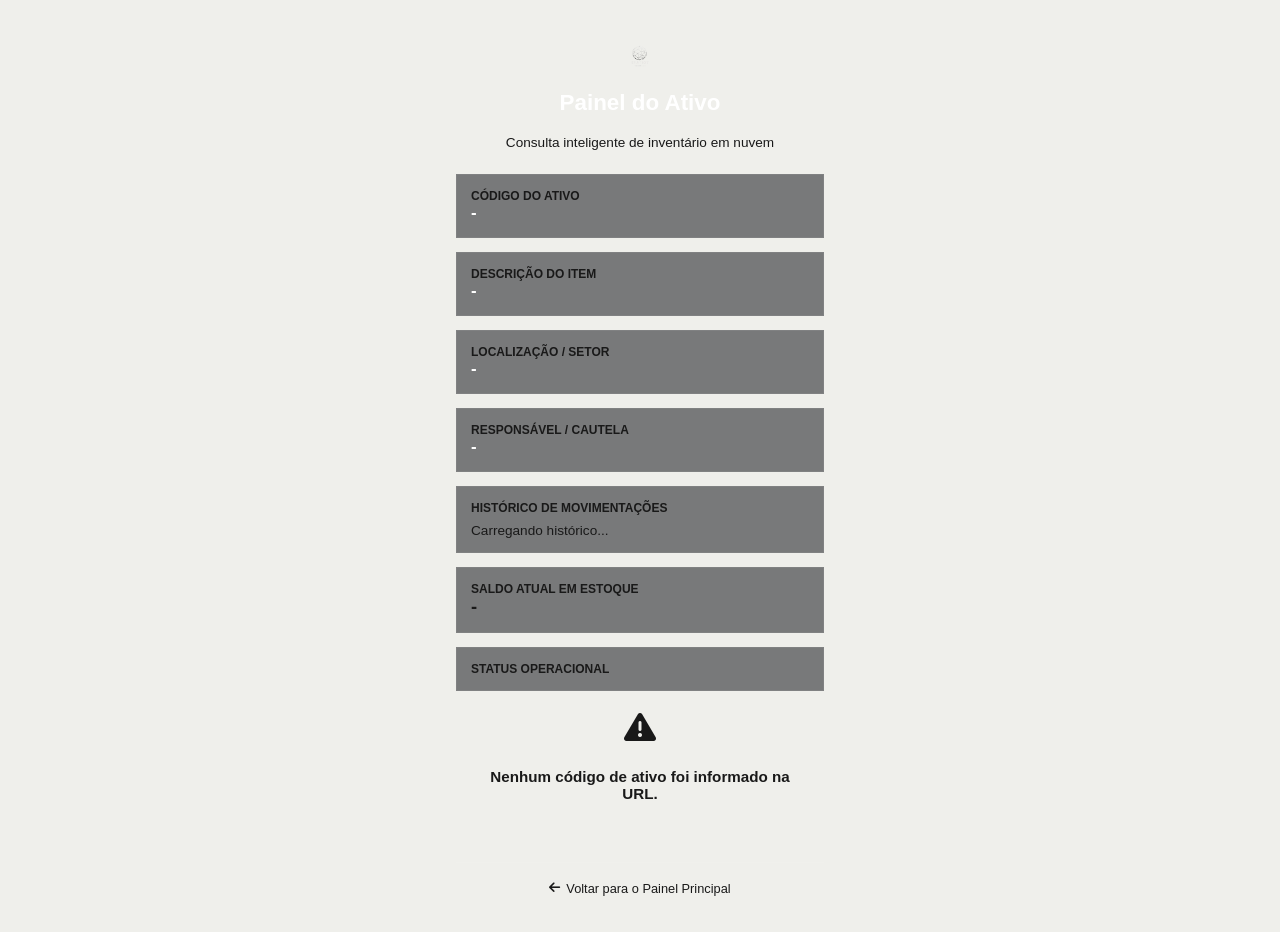
<file: ativo.html>
<!DOCTYPE html>
<html lang="pt-BR">
<head>
    <meta charset="UTF-8">
    <meta name="viewport" content="width=device-width, initial-scale=1.0">
    <title>Consulta de Ativo - Statiot</title>
    <link href="https://fonts.googleapis.com/css2?family=Plus+Jakarta+Sans:wght@400;500;600;700;800&display=swap" rel="stylesheet">
    <link rel="stylesheet" href="https://cdnjs.cloudflare.com/ajax/libs/font-awesome/6.4.0/css/all.min.css">
    <link rel="stylesheet" href="style.css">
</head>
<body>

    <div class="glow-bg glow-1"></div>
    <div class="glow-bg glow-2"></div>

    <div class="container" style="display: flex; justify-content: center; align-items: center; min-height: 85vh;">
        <div class="glass-panel" style="width: 100%; max-width: 440px; text-align: center; padding: 36px;">
            
            <div style="margin-bottom: 24px;">
                <img src="img/log-png.png" alt="Statiot Logo" style="max-height: 40px; object-fit: contain;" onerror="this.style.display='none'">
                <h2 style="font-size: 1.4rem; font-weight: 800; margin-top: 10px; color: #fff;">Painel do Ativo</h2>
                <p style="color: var(--text-muted); font-size: 0.85rem;">Consulta inteligente de inventário em nuvem</p>
            </div>

            <div id="loading" style="padding: 30px; color: var(--text-muted);">
                <i class="fa-solid fa-spinner fa-spin" style="font-size: 1.5rem; color: var(--primary);"></i>
                <p style="margin-top: 10px; font-size: 0.9rem;">Buscando dados do ativo...</p>
            </div>

            <div id="dados-ativo" style="display: none; text-align: left; display: flex; flex-direction: column; gap: 14px;">
                <div style="background: rgba(3, 5, 10, 0.5); border: 1px solid rgba(255, 255, 255, 0.06); padding: 14px; border-radius: var(--radius-sm);">
                    <span style="font-size: 0.75rem; text-transform: uppercase; color: var(--text-muted); font-weight: 700; display: block;">Código do Ativo</span>
                    <span id="val-codigo" style="font-size: 1.05rem; font-weight: 700; color: #fff;">-</span>
                </div>

                <div style="background: rgba(3, 5, 10, 0.5); border: 1px solid rgba(255, 255, 255, 0.06); padding: 14px; border-radius: var(--radius-sm);">
                    <span style="font-size: 0.75rem; text-transform: uppercase; color: var(--text-muted); font-weight: 700; display: block;">Descrição do Item</span>
                    <span id="val-nome" style="font-size: 1.05rem; font-weight: 700; color: #fff;">-</span>
                </div>

                <div style="background: rgba(3, 5, 10, 0.5); border: 1px solid rgba(255, 255, 255, 0.06); padding: 14px; border-radius: var(--radius-sm);">
                    <span style="font-size: 0.75rem; text-transform: uppercase; color: var(--text-muted); font-weight: 700; display: block;">Localização / Setor</span>
                    <span id="val-local" style="font-size: 1.05rem; font-weight: 700; color: #fff;">-</span>
                </div>

                <div style="background: rgba(3, 5, 10, 0.5); border: 1px solid rgba(255, 255, 255, 0.06); padding: 14px; border-radius: var(--radius-sm);">
                    <span style="font-size: 0.75rem; text-transform: uppercase; color: var(--text-muted); font-weight: 700; display: block;">Responsável / Cautela</span>
                    <span id="val-resp" style="font-size: 1.05rem; font-weight: 700; color: #fff;">-</span>
                </div>

                <!-- Histórico do Ativo -->
                <div style="background: rgba(3, 5, 10, 0.5); border: 1px solid rgba(255, 255, 255, 0.06); padding: 14px; border-radius: var(--radius-sm);">
                    <span style="font-size: 0.75rem; text-transform: uppercase; color: var(--text-muted); font-weight: 700; display: block; margin-bottom: 8px;">Histórico de Movimentações</span>
                    <div id="val-historico" style="max-height: 120px; overflow-y: auto; font-size: 0.85rem; color: var(--text-muted);">
                        Carregando histórico...
                    </div>
                </div>

                <div style="background: rgba(3, 5, 10, 0.5); border: 1px solid rgba(255, 255, 255, 0.06); padding: 14px; border-radius: var(--radius-sm);">
                    <span style="font-size: 0.75rem; text-transform: uppercase; color: var(--text-muted); font-weight: 700; display: block;">Saldo Atual em Estoque</span>
                    <span id="val-saldo" style="font-size: 1.15rem; font-weight: 800; color: var(--primary);">-</span>
                </div>

                <div style="background: rgba(3, 5, 10, 0.5); border: 1px solid rgba(255, 255, 255, 0.06); padding: 14px; border-radius: var(--radius-sm); display: flex; justify-content: space-between; align-items: center;">
                    <div>
                        <span style="font-size: 0.75rem; text-transform: uppercase; color: var(--text-muted); font-weight: 700; display: block;">Status Operacional</span>
                    </div>
                    <div id="val-status-container">
                        <!-- Badge inserido via JS -->
                    </div>
                </div>
            </div>

            <div id="erro-ativo" style="display: none; padding: 20px; color: var(--error);">
                <i class="fa-solid fa-triangle-exclamation" style="font-size: 2rem; margin-bottom: 10px;"></i>
                <p id="msg-erro" style="font-weight: 600; font-size: 0.95rem;">Ativo não encontrado no sistema.</p>
            </div>

            <div style="margin-top: 25px; border-top: 1px solid rgba(255, 255, 255, 0.06); padding-top: 15px;">
                <a href="index.html" style="color: var(--text-muted); font-size: 0.8rem; text-decoration: none; display: inline-flex; align-items: center; gap: 6px;">
                    <i class="fa-solid fa-arrow-left"></i> Voltar para o Painel Principal
                </a>
            </div>

        </div>
    </div>

    <script>
        const API_URL = 'https://estoque-statiot.onrender.com';

        async function carregarAtivo() {
            // Pega o código da URL
            const urlParams = new URLSearchParams(window.location.search);
            let codigo = urlParams.get('codigo');

            if (!codigo) {
                const pathParts = window.location.pathname.split('/');
                const ativoIndex = pathParts.indexOf('ativo');
                if (ativoIndex !== -1 && pathParts[ativoIndex + 1]) {
                    codigo = pathParts[ativoIndex + 1];
                }
            }

            if (!codigo) {
                mostrarErro("Nenhum código de ativo foi informado na URL.");
                return;
            }

            try {
                const resposta = await fetch(`${API_URL}/api/estoque`);
                const dados = await resposta.json();
                
                const item = dados.find(i => i.Codigo.toLowerCase() === codigo.toLowerCase());

                if (!item) {
                    mostrarErro(`O ativo "${codigo}" não está cadastrado no sistema Statiot.`);
                    return;
                }

                // Preenche os dados básicos na tela
                document.getElementById('val-codigo').innerText = item.Codigo;
                document.getElementById('val-nome').innerText = item.Item;
                document.getElementById('val-saldo').innerText = `${item.Saldo} unidades (Mín: ${item.EstoqueMinimo})`;

                // Preenche as novas informações de Localização e Responsável
                document.getElementById('val-local').innerText = item.Localizacao || 'Geral';
                document.getElementById('val-resp').innerText = item.Responsavel || 'Nenhum (Disponível)';

                // Busca o histórico do item de forma segura dentro da função assíncrona
                const resHist = await fetch(`${API_URL}/api/historico/${codigo}`);
                const historico = await resHist.json();
                const histDiv = document.getElementById('val-historico');
                
                if (historico.length === 0) {
                    histDiv.innerHTML = 'Nenhuma movimentação registrada.';
                } else {
                    histDiv.innerHTML = historico.map(h => `
                        <div style="display: flex; justify-content: space-between; border-bottom: 1px solid rgba(255,255,255,0.04); padding: 4px 0;">
                            <span>${h.data} - <strong style="color: ${h.tipo === 'Entrada' ? '#10b981' : '#ef4444'}">${h.tipo}</strong></span>
                            <span><strong>${h.quantidade} un</strong></span>
                        </div>
                    `).join('');
                }

                const statusContainer = document.getElementById('val-status-container');
                if (item.Status === 'Repor') {
                    statusContainer.innerHTML = `<span class="status-badge status-repor"><i class="fa-solid fa-triangle-exclamation"></i> Repor</span>`;
                } else {
                    statusContainer.innerHTML = `<span class="status-badge status-ok"><i class="fa-solid fa-check"></i> OK</span>`;
                }

                document.getElementById('loading').style.display = 'none';
                document.getElementById('dados-ativo').style.display = 'flex';

            } catch (err) {
                console.error(err);
                mostrarErro("Erro de comunicação com o servidor em nuvem.");
            }
        }

        function mostrarErro(msg) {
            document.getElementById('loading').style.display = 'none';
            document.getElementById('msg-erro').innerText = msg;
            document.getElementById('erro-ativo').style.display = 'block';
        }

        // Executa a função ao carregar a página
        carregarAtivo();
    </script>
</body>
</html>
</file>
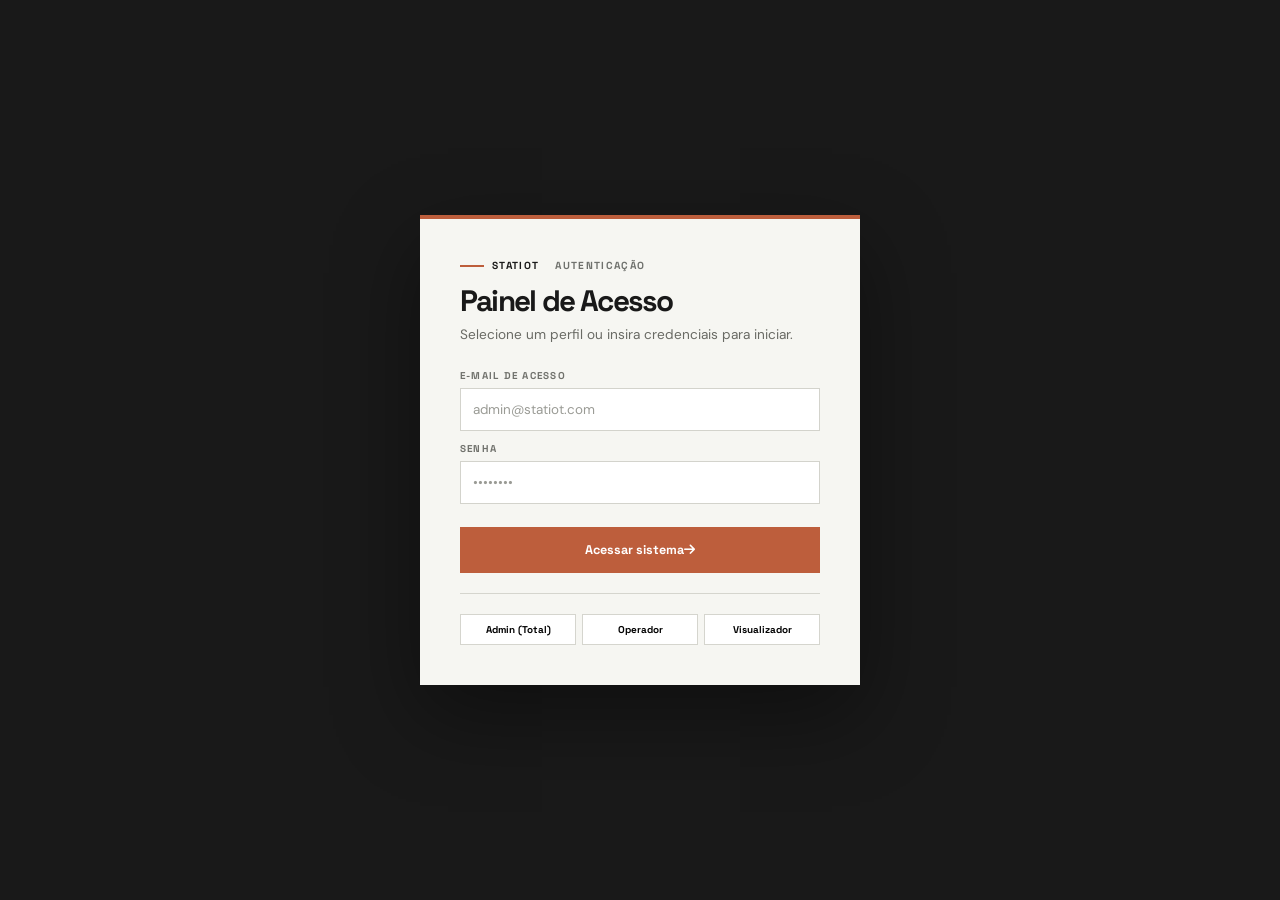
<file: login.html>
<!doctype html>
<html lang="pt-BR">
  <head>
    <meta charset="UTF-8" />
    <meta name="viewport" content="width=device-width, initial-scale=1.0" />
    <title>Statiot — Autenticação de Operação</title>
    <link rel="preconnect" href="https://fonts.googleapis.com" />
    <link rel="preconnect" href="https://fonts.gstatic.com" crossorigin />
    <link href="https://fonts.googleapis.com/css2?family=DM+Sans:opsz,wght@9..40,400;9..40,500;9..40,600;9..40,700&family=Space+Grotesk:wght@400;500;600;700&display=swap" rel="stylesheet" />
    <link rel="stylesheet" href="https://cdnjs.cloudflare.com/ajax/libs/font-awesome/6.5.2/css/all.min.css" />
    <link rel="stylesheet" href="style.css" />
    <style>
      body {
        display: grid;
        place-items: center;
        min-height: 100vh;
        background: var(--ink);
        color: #f5f5f0;
      }
      .login-shell {
        width: min(100% - 32px, 440px);
        padding: 40px;
        background: var(--paper);
        color: var(--ink);
        box-shadow: 0 30px 80px rgb(0 0 0 / 40%);
        border-top: 4px solid var(--signal);
      }
      .login-header {
        margin-bottom: 28px;
      }
      .login-header h1 {
        margin: 10px 0 6px;
        font-family: "Space Grotesk", sans-serif;
        font-size: 1.85rem;
        letter-spacing: -0.06em;
      }
      .login-header p {
        margin: 0;
        color: #696a64;
        font-size: 0.85rem;
      }
      .demo-shortcuts {
        display: grid;
        grid-template-columns: repeat(3, 1fr);
        gap: 6px;
        margin-top: 20px;
        padding-top: 20px;
        border-top: 1px solid var(--line);
      }
      .demo-btn {
        padding: 8px 4px;
        border: 1px solid var(--line);
        background: #fff;
        font-family: "Space Grotesk", sans-serif;
        font-size: 0.62rem;
        font-weight: 700;
        cursor: pointer;
        text-align: center;
        transition: background 150ms var(--ease-out);
      }
      .demo-btn:hover {
        background: var(--ink);
        color: #fff;
        border-color: var(--ink);
      }
    </style>
  </head>
  <body>
    <div class="login-shell">
      <div class="login-header">
        <div class="section-marker"><span>STATIOT</span><span>AUTENTICAÇÃO</span></div>
        <h1>Painel de Acesso</h1>
        <p>Selecione um perfil ou insira credenciais para iniciar.</p>
      </div>

      <form id="loginForm" class="operation-form" style="grid-template-columns: 1fr;">
        <div class="field field-full">
          <label for="userEmail">E-mail de acesso</label>
          <input type="email" id="userEmail" required placeholder="admin@statiot.com" />
        </div>
        <div class="field field-full">
          <label for="userPass">Senha</label>
          <input type="password" id="userPass" required placeholder="••••••••" />
        </div>
        <button type="submit" class="button-primary field-full" style="justify-content: center; margin-top: 10px;">
          <span>Acessar sistema</span><i class="fa-solid fa-arrow-right"></i>
        </button>
      </form>

      <div class="demo-shortcuts">
        <button type="button" class="demo-btn" onclick="preencher('admin@statiot.com', 'admin123')">Admin (Total)</button>
        <button type="button" class="demo-btn" onclick="preencher('operador@statiot.com', 'op123')">Operador</button>
        <button type="button" class="demo-btn" onclick="preencher('viewer@statiot.com', 'view123')">Visualizador</button>
      </div>
    </div>

   <script>
      const API_URL = "https://estoque-statiot.onrender.com";

      function preencher(email, senha) {
        document.getElementById('userEmail').value = email;
        document.getElementById('userPass').value = senha;
      }

      document.getElementById('loginForm').addEventListener('submit', async (e) => {
        e.preventDefault();
        
        const email = document.getElementById('userEmail').value.trim();
        const senha = document.getElementById('userPass').value.trim();
        const botao = e.currentTarget.querySelector('button[type="submit"]');
        const textoOriginal = botao.innerHTML;

        try {
          // Feedback visual de carregamento (essencial para servidores na nuvem que demoram para acordar)
          botao.disabled = true;
          botao.innerHTML = '<span>Validando acesso...</span><i class="fa-solid fa-spinner fa-spin"></i>';

          console.log("Enviando requisição de login para:", `${API_URL}/api/login`);

          const resposta = await fetch(`${API_URL}/api/login`, {
            method: 'POST',
            headers: { 'Content-Type': 'application/json' },
            body: JSON.stringify({ email, senha })
          });

          if (!resposta.ok) {
            const erroDetalhe = await resposta.json().catch(() => ({}));
            throw new Error(erroDetalhe.detail || 'E-mail ou senha inválidos.');
          }

          const dados = await resposta.json();
          console.log("Login bem-sucedido:", dados);
          
          // Salva os dados reais retornados pelo banco
          localStorage.setItem('statiot_user_role', dados.role);
          localStorage.setItem('statiot_user_name', dados.nome);
          
          // Redireciona para o painel principal
          window.location.href = 'index.html';

        } catch (erro) {
          console.error("Erro no login:", erro);
          alert(`Erro de acesso: ${erro.message}`);
          botao.disabled = false;
          botao.innerHTML = textoOriginal;
        }
      });
    </script>
  </body>
</html>
</file>
<file: style.css>
/*
  Oficina Contemporânea — Statiot
  Sistema visual industrial editorial: preto mineral, aço e âmbar ferrugem.
*/

:root {
  --ink: #191919;
  --ink-soft: #31312f;
  --graphite: #242422;
  --steel: #6f716d;
  --muted: #7a7b75;
  --line: #d5d5ce;
  --paper: #f6f6f2;
  --paper-deep: #e7e7e0;
  --background: #efefeb;
  --signal: #bd5e3c;
  --signal-dark: #98472c;
  --ok: #36735d;
  --alert: #b54232;
  --shadow-short: 0 15px 32px rgb(18 18 17 / 8%);
  --shadow-panel: 0 24px 54px rgb(18 18 17 / 10%);
  --ease-out: cubic-bezier(0.23, 1, 0.32, 1);
}

* {
  box-sizing: border-box;
}
html {
  scroll-behavior: smooth;
}
body {
  margin: 0;
  min-width: 320px;
  background: var(--background);
  color: var(--ink);
  font-family: "DM Sans", Arial, sans-serif;
  -webkit-font-smoothing: antialiased;
}
button,
input {
  font: inherit;
}
button,
a {
  -webkit-tap-highlight-color: transparent;
}
button:focus-visible,
a:focus-visible,
input:focus-visible {
  outline: 3px solid rgb(189 94 60 / 35%);
  outline-offset: 3px;
}

/* Estrutura lateral: preserva a marca em uma superfície de grafite, sem efeitos de neon ou vidro. */
.app-shell {
  min-height: 100vh;
  display: flex;
}
.brand-rail {
  position: sticky;
  top: 0;
  align-self: flex-start;
  width: 272px;
  min-height: 100vh;
  overflow: hidden;
  background: var(--ink);
  color: #f5f5f0;
}
.rail-grid {
  position: absolute;
  inset: 0;
  opacity: 0.56;
  background:
    linear-gradient(
      90deg,
      transparent 0 68%,
      rgb(255 255 255 / 5%) 68% 69%,
      transparent 69%
    ),
    repeating-linear-gradient(
      180deg,
      transparent 0 116px,
      rgb(255 255 255 / 5%) 116px 117px
    ),
    radial-gradient(
      circle at 75% 12%,
      rgb(255 255 255 / 9%) 0 1px,
      transparent 2px
    );
  background-size:
    auto,
    auto,
    24px 24px;
}
.rail-grid::before {
  content: "";
  position: absolute;
  left: 188px;
  top: 0;
  bottom: 0;
  width: 1px;
  background: rgb(255 255 255 / 8%);
}
.rail-grid::after {
  content: "";
  position: absolute;
  width: 98px;
  height: 126px;
  right: -34px;
  bottom: 155px;
  border: 1px solid rgb(189 94 60 / 26%);
  transform: rotate(-9deg);
}
.rail-content {
  position: relative;
  z-index: 1;
  display: flex;
  flex-direction: column;
  height: 100vh;
  min-height: 680px;
  padding: 34px 26px 30px;
}
.brand-lockup {
  display: inline-flex;
  align-items: center;
  gap: 11px;
  width: fit-content;
  color: inherit;
  text-decoration: none;
}
.brand-mark {
  display: grid;
  width: 36px;
  height: 36px;
  place-items: center;
  border: 1px solid rgb(255 255 255 / 18%);
  background: #22221f;
  overflow: hidden;
}
.brand-mark::before {
  content: "";
  display: block;
  width: 15px;
  height: 15px;
  border: 3px solid var(--signal);
  border-top-color: #d5d5ce;
  transform: rotate(45deg);
}
.brand-mark img {
  position: relative;
  z-index: 1;
  width: 100%;
  height: 100%;
  object-fit: contain;
  padding: 3px;
  background: #22221f;
}
.brand-wordmark {
  font-family: "Space Grotesk", sans-serif;
  font-size: 1.35rem;
  font-weight: 600;
  letter-spacing: -0.08em;
}
.rail-title-block {
  max-width: 184px;
  margin-top: 100px;
}
.rail-title-block p {
  margin: 11px 0 0;
  font-family: "Space Grotesk", sans-serif;
  font-size: 1.16rem;
  line-height: 1.25;
  letter-spacing: -0.04em;
}
.eyebrow {
  display: block;
  color: var(--signal);
  font-family: "Space Grotesk", sans-serif;
  font-size: 0.64rem;
  line-height: 1;
  font-weight: 700;
  letter-spacing: 0.16em;
}
.eyebrow-light {
  color: #babbb3;
}
.rail-nav {
  margin-top: auto;
  padding-top: 14px;
  border-top: 1px solid rgb(255 255 255 / 13%);
}
.rail-link {
  display: grid;
  grid-template-columns: 18px 1fr 15px;
  gap: 11px;
  align-items: center;
  padding: 12px 2px;
  color: #bcbcb6;
  font-size: 0.85rem;
  text-decoration: none;
  transition:
    color 160ms var(--ease-out),
    transform 160ms var(--ease-out);
}
.rail-link .chevron {
  opacity: 0;
  transform: translateX(-4px);
  transition:
    opacity 160ms var(--ease-out),
    transform 160ms var(--ease-out);
}
.rail-link:hover {
  color: #fff;
  transform: translateX(3px);
}
.rail-link:hover .chevron,
.rail-link-active .chevron {
  opacity: 1;
  transform: translateX(0);
}
.rail-link-active {
  color: #fff;
}
.rail-link-active > i:first-child {
  color: var(--signal);
}
.rail-status {
  display: flex;
  gap: 8px;
  align-items: center;
  margin-top: 22px;
  padding-top: 20px;
  border-top: 1px solid rgb(255 255 255 / 13%);
  color: #a8a8a3;
  font-size: 0.72rem;
}
.status-pulse {
  display: inline-block;
  width: 7px;
  height: 7px;
  border-radius: 100%;
  background: #72a88d;
  box-shadow: 0 0 0 4px rgb(114 168 141 / 12%);
}
.rail-index {
  position: absolute;
  z-index: 1;
  right: 28px;
  bottom: 24px;
  color: #c7c7c0;
  font-family: "Space Grotesk", sans-serif;
  font-size: 0.64rem;
  letter-spacing: 0.12em;
  writing-mode: vertical-rl;
  transform: rotate(180deg);
}

/* Bancada principal: o conteúdo claro prioriza ações e consulta de saldo. */
.workspace {
  flex: 1;
  min-width: 0;
  padding: 0 clamp(24px, 5vw, 78px);
}
.mobile-brandbar {
  display: none;
}
.workspace-header {
  display: grid;
  grid-template-columns: minmax(0, 0.95fr) minmax(300px, 0.8fr);
  column-gap: 7vw;
  align-items: center;
  min-height: 280px;
  border-bottom: 1px solid var(--line);
}
.header-copy {
  padding: 44px 0 36px;
}
.section-marker {
  display: flex;
  gap: 16px;
  align-items: center;
  color: var(--steel);
  font-family: "Space Grotesk", sans-serif;
  font-size: 0.64rem;
  font-weight: 700;
  letter-spacing: 0.13em;
}
.section-marker span:first-child {
  display: inline-flex;
  gap: 8px;
  align-items: center;
  color: var(--ink);
}
.section-marker span:first-child::before {
  display: block;
  width: 24px;
  height: 2px;
  content: "";
  background: var(--signal);
}
.workspace-header h1 {
  max-width: 630px;
  margin: 19px 0 14px;
  font-family: "Space Grotesk", sans-serif;
  font-size: clamp(2.25rem, 4vw, 4.35rem);
  font-weight: 600;
  line-height: 0.96;
  letter-spacing: -0.078em;
}
.workspace-header p {
  max-width: 436px;
  margin: 0;
  color: #62635e;
  font-size: 0.96rem;
  line-height: 1.55;
}
.header-visual {
  position: relative;
  align-self: stretch;
  min-height: 214px;
  overflow: hidden;
  border-left: 1px solid var(--line);
  background: #292927;
}
.header-visual::before {
  position: absolute;
  inset: 0;
  content: "";
  background:
    linear-gradient(125deg, rgb(255 255 255 / 7%), transparent 37%),
    repeating-linear-gradient(
      90deg,
      transparent 0 58px,
      rgb(255 255 255 / 3%) 58px 59px
    );
}
.header-visual::after {
  position: absolute;
  left: 0;
  bottom: 0;
  width: 100%;
  height: 28%;
  content: "";
  background: linear-gradient(180deg, transparent, rgb(0 0 0 / 22%));
}
.shelf {
  position: absolute;
  z-index: 1;
  display: flex;
  gap: 7px;
  align-items: flex-end;
  height: 61px;
  padding: 8px 10px 6px;
  border-top: 2px solid rgb(226 226 218 / 66%);
  border-bottom: 3px solid rgb(10 10 10 / 70%);
  background: linear-gradient(90deg, rgb(255 255 255 / 5%), transparent);
}
.shelf i {
  display: block;
  width: 28px;
  background: #74746d;
  box-shadow: inset -4px 0 rgb(0 0 0 / 22%);
}
.shelf i:nth-child(1) {
  height: 35px;
}
.shelf i:nth-child(2) {
  height: 23px;
  background: var(--signal);
}
.shelf i:nth-child(3) {
  height: 41px;
  background: #bdbdb3;
}
.shelf i:nth-child(4) {
  height: 29px;
  background: #4c4c48;
}
.shelf-one {
  right: -7px;
  top: 42px;
  width: 72%;
}
.shelf-two {
  right: 28px;
  bottom: 28px;
  width: 81%;
}
.header-visual-label {
  position: absolute;
  z-index: 2;
  right: 16px;
  bottom: 16px;
  display: flex;
  flex-direction: column;
  gap: 4px;
  padding: 11px 13px;
  background: rgb(25 25 25 / 90%);
  color: #fff;
}
.header-visual-label span {
  color: #c6c6be;
  font-family: "Space Grotesk", sans-serif;
  font-size: 0.57rem;
  font-weight: 700;
  letter-spacing: 0.14em;
}
.header-visual-label strong {
  font-family: "Space Grotesk", sans-serif;
  font-size: 0.9rem;
  letter-spacing: -0.04em;
}

/* Metadados operacionais e formulários. */
.operational-meta {
  display: flex;
  align-items: center;
  min-height: 103px;
  border-bottom: 1px solid var(--line);
}
.meta-item {
  display: flex;
  flex-direction: column;
  gap: 6px;
  min-width: 165px;
}
.meta-label {
  color: var(--steel);
  font-family: "Space Grotesk", sans-serif;
  font-size: 0.6rem;
  font-weight: 700;
  letter-spacing: 0.13em;
}
.meta-item strong {
  font-family: "Space Grotesk", sans-serif;
  font-size: 1.42rem;
  line-height: 1;
  letter-spacing: -0.05em;
}
.meta-alert strong {
  color: var(--alert);
}
.meta-rule {
  width: 1px;
  height: 35px;
  margin: 0 30px;
  background: var(--line);
}
.refresh-control {
  display: inline-flex;
  gap: 8px;
  align-items: center;
  margin-left: auto;
  padding: 10px 0;
  border: 0;
  background: transparent;
  color: var(--ink);
  font-family: "Space Grotesk", sans-serif;
  font-size: 0.75rem;
  font-weight: 600;
  cursor: pointer;
  transition:
    color 160ms var(--ease-out),
    transform 160ms var(--ease-out);
}
.refresh-control:hover {
  color: var(--signal);
}
.refresh-control:active {
  transform: scale(0.97);
}
.refresh-control.is-refreshing i {
  animation: spin 700ms linear infinite;
}
@keyframes spin {
  to {
    transform: rotate(360deg);
  }
}
.operations-grid {
  display: grid;
  grid-template-columns: 1.08fr 0.92fr;
  gap: 20px;
  margin-top: 30px;
}
.operation-card {
  position: relative;
  min-height: 428px;
  padding: 29px;
  overflow: hidden;
  box-shadow: var(--shadow-short);
}
.card-register {
  border-top: 3px solid var(--signal);
  background: var(--paper);
}
.card-movement {
  background: var(--graphite);
  color: #f6f6f1;
}
.card-heading {
  position: relative;
  z-index: 1;
  display: flex;
  gap: 13px;
  align-items: center;
  margin-bottom: 27px;
}
.title-icon {
  display: grid;
  flex: 0 0 40px;
  width: 40px;
  height: 40px;
  place-items: center;
  border: 1px solid #d7d6cf;
  background: #ebeae4;
  color: var(--signal);
}
.title-icon-dark {
  border-color: rgb(255 255 255 / 15%);
  background: rgb(255 255 255 / 8%);
  color: #e8e8e0;
}
.card-heading h2 {
  margin: 5px 0 0;
  font-family: "Space Grotesk", sans-serif;
  font-size: 1.28rem;
  font-weight: 600;
  line-height: 1;
  letter-spacing: -0.055em;
}
.operation-form {
  position: relative;
  z-index: 1;
  display: grid;
  grid-template-columns: 1fr 1fr;
  gap: 13px;
}
.field {
  min-width: 0;
}
.field-full {
  grid-column: 1 / -1;
}
.field label,
.movement-type legend {
  display: flex;
  margin: 0 0 7px;
  padding: 0;
  color: #70716c;
  font-family: "Space Grotesk", sans-serif;
  font-size: 0.62rem;
  font-weight: 700;
  line-height: 1;
  letter-spacing: 0.125em;
  text-transform: uppercase;
}
.field label span {
  margin-left: 5px;
  font-weight: 500;
  text-transform: lowercase;
}
.field input {
  width: 100%;
  height: 43px;
  padding: 0 12px;
  border: 1px solid #d3d3cc;
  border-radius: 0;
  outline: 0;
  background: #fff;
  color: var(--ink);
  font-size: 0.84rem;
  transition:
    border-color 170ms var(--ease-out),
    box-shadow 170ms var(--ease-out);
}
.field input::placeholder {
  color: #9a9b95;
}
.field input:focus {
  border-color: var(--signal);
  box-shadow: inset 3px 0 0 var(--signal);
}
.card-movement .field label,
.card-movement .movement-type legend {
  color: #b5b6af;
}
.card-movement .field input {
  border-color: rgb(255 255 255 / 15%);
  background: rgb(10 10 10 / 34%);
  color: #f3f3ed;
}
.card-movement .field input::placeholder {
  color: #898a84;
}
.card-movement .field input:focus {
  border-color: #e1ded5;
  box-shadow: inset 3px 0 0 var(--signal);
}
.movement-type {
  min-width: 0;
  margin: 0;
  border: 0;
}
.movement-choices {
  display: grid;
  grid-template-columns: 1fr 1fr;
  gap: 9px;
}
.movement-choice {
  position: relative;
  display: flex;
  gap: 8px;
  align-items: center;
  justify-content: center;
  height: 43px;
  border: 1px solid rgb(255 255 255 / 15%);
  color: #a8a9a3;
  font-size: 0.8rem;
  font-weight: 600;
  cursor: pointer;
  transition:
    background 170ms var(--ease-out),
    color 170ms var(--ease-out),
    border-color 170ms var(--ease-out);
}
.movement-choice input {
  position: absolute;
  opacity: 0;
  pointer-events: none;
}
.movement-choice:hover {
  border-color: rgb(255 255 255 / 35%);
  color: #fff;
}
.movement-choice.selected-entry {
  border-color: #5b9276;
  background: rgb(54 115 93 / 22%);
  color: #c8e0d3;
}
.movement-choice.selected-exit {
  border-color: #cf6b57;
  background: rgb(181 66 50 / 19%);
  color: #ffd0c8;
}
.quantity-input {
  display: flex;
  height: 43px;
  border: 1px solid rgb(255 255 255 / 15%);
  background: rgb(10 10 10 / 34%);
}
.quantity-input input {
  min-width: 0;
  border: 0 !important;
  box-shadow: none !important;
}
.quantity-input span {
  display: grid;
  min-width: 48px;
  place-items: center;
  border-left: 1px solid rgb(255 255 255 / 13%);
  color: #a8a9a3;
  font-family: "Space Grotesk", sans-serif;
  font-size: 0.61rem;
  font-weight: 700;
  letter-spacing: 0.08em;
}
.button-primary,
.button-dark {
  display: inline-flex;
  align-items: center;
  justify-content: space-between;
  height: 46px;
  margin-top: 5px;
  padding: 0 15px;
  border: 0;
  border-radius: 0;
  font-family: "Space Grotesk", sans-serif;
  font-size: 0.79rem;
  font-weight: 700;
  cursor: pointer;
  transition:
    transform 160ms var(--ease-out),
    background 160ms var(--ease-out),
    color 160ms var(--ease-out);
}
.button-primary {
  background: var(--signal);
  color: #fff;
}
.button-primary:hover {
  background: var(--signal-dark);
}
.button-dark {
  background: #f0f0e9;
  color: var(--ink);
}
.button-dark:hover {
  background: #fff;
}
.button-primary:active,
.button-dark:active {
  transform: scale(0.98);
}
.button-primary:disabled,
.button-dark:disabled {
  cursor: wait;
  opacity: 0.65;
}
.card-texture {
  position: absolute;
  right: -52px;
  bottom: -45px;
  width: 190px;
  height: 190px;
  opacity: 0.28;
  background:
    repeating-linear-gradient(
      90deg,
      rgb(255 255 255 / 6%) 0 5px,
      transparent 5px 13px
    ),
    repeating-linear-gradient(
      0deg,
      transparent 0 22px,
      rgb(189 94 60 / 45%) 22px 23px
    );
  transform: rotate(-12deg);
}

/* Inventário: superfície tabular que transforma dados em primeiro plano. */
.inventory-section {
  margin-top: 61px;
  scroll-margin-top: 20px;
}
.inventory-title-row {
  display: flex;
  gap: 20px;
  align-items: flex-end;
  justify-content: space-between;
}
.inventory-title-row h2 {
  margin: 13px 0 0;
  font-family: "Space Grotesk", sans-serif;
  font-size: clamp(1.7rem, 3vw, 2.55rem);
  font-weight: 600;
  line-height: 0.95;
  letter-spacing: -0.07em;
}
.inventory-actions {
  display: flex;
  gap: 9px;
  align-items: center;
}
.scan-button,
.export-button {
  display: inline-flex;
  gap: 8px;
  align-items: center;
  justify-content: center;
  height: 41px;
  padding: 0 14px;
  border-radius: 0;
  font-family: "Space Grotesk", sans-serif;
  font-size: 0.73rem;
  font-weight: 700;
  text-decoration: none;
  transition:
    transform 160ms var(--ease-out),
    background 160ms var(--ease-out),
    border-color 160ms var(--ease-out);
}
.scan-button {
  border: 1px solid #bdbdb6;
  background: transparent;
  color: var(--ink);
  cursor: pointer;
}
.scan-button:hover {
  border-color: var(--ink);
  background: #e5e5df;
}
.scan-button:active,
.export-button:active {
  transform: scale(0.97);
}
.export-button {
  border: 1px solid var(--ink);
  background: var(--ink);
  color: #fff;
}
.export-button:hover {
  border-color: var(--signal);
  background: var(--signal);
}
.inventory-toolbar {
  display: flex;
  gap: 20px;
  align-items: center;
  margin: 23px 0 13px;
}
.search-field {
  display: flex;
  flex: 1;
  gap: 0;
  align-items: center;
  min-width: 0;
  height: 48px;
  padding: 0 13px;
  border: 1px solid #cfcfc8;
  background: var(--paper);
  transition:
    border-color 170ms var(--ease-out),
    box-shadow 170ms var(--ease-out);
}
.search-field:focus-within {
  border-color: var(--signal);
  box-shadow: inset 3px 0 0 var(--signal);
}
.search-field > i {
  flex: 0 0 auto;
  color: var(--steel);
}
.search-field input {
  flex: 1;
  min-width: 0;
  height: 100%;
  padding: 0 12px;
  border: 0;
  outline: 0;
  background: transparent;
  color: var(--ink);
  font-size: 0.85rem;
}
.search-field input::placeholder {
  color: #8a8b85;
}
.search-field kbd {
  display: grid;
  min-width: 33px;
  padding: 3px 5px;
  border: 1px solid #d8d8d1;
  color: #80817b;
  place-items: center;
  font-family: "Space Grotesk", sans-serif;
  font-size: 0.62rem;
}
.inventory-toolbar p {
  min-width: 160px;
  margin: 0;
  color: var(--muted);
  font-size: 0.72rem;
  text-align: right;
}
.table-shell {
  border-top: 2px solid var(--ink);
  background: #fbfbf8;
  box-shadow: var(--shadow-panel);
}
.table-scroll {
  width: 100%;
  overflow-x: auto;
}
table {
  width: 100%;
  min-width: 760px;
  border-collapse: collapse;
}
th {
  height: 47px;
  padding: 0 16px;
  border-bottom: 1px solid var(--line);
  color: #73746e;
  font-family: "Space Grotesk", sans-serif;
  font-size: 0.59rem;
  font-weight: 700;
  letter-spacing: 0.12em;
  text-align: left;
  text-transform: uppercase;
  white-space: nowrap;
}
td {
  height: 63px;
  padding: 11px 16px;
  border-bottom: 1px solid #e2e2dc;
  color: #4a4b47;
  font-size: 0.82rem;
  transition: background 150ms var(--ease-out);
}
tbody tr:hover td {
  background: #f1f1ed;
}
tbody tr:last-child td {
  border-bottom: 0;
}
.item-code {
  color: var(--ink);
  font-family: "Space Grotesk", sans-serif;
  font-size: 0.8rem;
  font-weight: 700;
  letter-spacing: 0.02em;
}
.item-name {
  color: var(--ink);
  font-weight: 600;
}
.number-cell {
  text-align: right;
  font-variant-numeric: tabular-nums;
}
.location-cell {
  display: inline-flex;
  gap: 6px;
  align-items: center;
  color: #6c6d68;
}
.location-cell i {
  color: var(--signal);
}
.status-badge {
  display: inline-flex;
  gap: 6px;
  align-items: center;
  justify-content: center;
  min-width: 82px;
  padding: 5px 8px;
  font-family: "Space Grotesk", sans-serif;
  font-size: 0.63rem;
  font-weight: 700;
  letter-spacing: 0.04em;
}
.status-ok {
  border: 1px solid rgb(54 115 93 / 30%);
  background: rgb(54 115 93 / 10%);
  color: var(--ok);
}
.status-replenish {
  border: 1px solid rgb(181 66 50 / 27%);
  background: rgb(181 66 50 / 10%);
  color: var(--alert);
}
.action-cell {
  text-align: right;
}
.label-link {
  display: inline-flex;
  gap: 7px;
  align-items: center;
  justify-content: center;
  color: var(--ink);
  font-family: "Space Grotesk", sans-serif;
  font-size: 0.68rem;
  font-weight: 700;
  text-decoration: none;
}
.label-link:hover {
  color: var(--signal);
}
.empty-state {
  display: flex;
  gap: 13px;
  align-items: center;
  justify-content: center;
  min-height: 174px;
  color: var(--steel);
}
.empty-state strong {
  display: block;
  color: var(--ink);
  font-family: "Space Grotesk", sans-serif;
  font-size: 0.9rem;
}
.empty-state p {
  margin: 3px 0 0;
  font-size: 0.75rem;
}
.workspace-footer {
  display: flex;
  gap: 16px;
  align-items: center;
  justify-content: space-between;
  padding: 27px 0 32px;
  color: #85867f;
  font-family: "Space Grotesk", sans-serif;
  font-size: 0.59rem;
  font-weight: 700;
  letter-spacing: 0.1em;
}

/* Leitor QR: modal de uso pontual e contraste garantido. */
.scanner-overlay {
  position: fixed;
  z-index: 50;
  inset: 0;
  display: grid;
  padding: 20px;
  pointer-events: none;
  place-items: center;
  background: rgb(10 10 10 / 58%);
  opacity: 0;
  backdrop-filter: blur(6px);
  transition: opacity 180ms var(--ease-out);
}
.scanner-overlay.is-open {
  pointer-events: auto;
  opacity: 1;
}
.scanner-dialog {
  width: min(100%, 482px);
  padding: 25px;
  background: #f4f4ef;
  box-shadow: 0 24px 80px rgb(0 0 0 / 34%);
  transform: translateY(8px);
  transition: transform 220ms var(--ease-out);
}
.scanner-overlay.is-open .scanner-dialog {
  transform: translateY(0);
}
.scanner-dialog-header {
  display: flex;
  gap: 16px;
  align-items: flex-start;
  justify-content: space-between;
  padding-bottom: 19px;
  border-bottom: 1px solid var(--line);
}
.scanner-dialog h2 {
  margin: 7px 0 0;
  font-family: "Space Grotesk", sans-serif;
  font-size: 1.47rem;
  letter-spacing: -0.06em;
}
.close-scanner {
  display: grid;
  width: 38px;
  height: 38px;
  border: 1px solid #cacac3;
  border-radius: 0;
  background: transparent;
  color: var(--ink);
  cursor: pointer;
  place-items: center;
  transition:
    background 160ms var(--ease-out),
    transform 160ms var(--ease-out);
}
.close-scanner:hover {
  background: #e5e5de;
}
.close-scanner:active {
  transform: scale(0.96);
}
.qr-reader {
  min-height: 250px;
  margin-top: 19px;
  overflow: hidden;
  background: #181818;
}
.qr-reader video {
  width: 100% !important;
  height: auto !important;
}
.scanner-dialog > p {
  margin: 15px 0 0;
  color: #6d6e68;
  font-size: 0.8rem;
  line-height: 1.45;
}
.scanner-dialog > p strong {
  color: var(--ok);
}

@media (prefers-reduced-motion: reduce) {
  *,
  *::before,
  *::after {
    scroll-behavior: auto !important;
    animation-duration: 0.01ms !important;
    animation-iteration-count: 1 !important;
    transition-duration: 0.01ms !important;
  }
}

@media (max-width: 1050px) {
  .brand-rail {
    width: 232px;
  }
  .rail-content {
    padding-right: 21px;
    padding-left: 21px;
  }
  .workspace {
    padding: 0 30px;
  }
  .workspace-header {
    grid-template-columns: 1fr 0.7fr;
    column-gap: 36px;
  }
  .operation-card {
    padding: 23px;
  }
}

@media (max-width: 830px) {
  .app-shell {
    display: block;
  }
  .brand-rail {
    display: none;
  }
  .workspace {
    padding: 0 20px;
  }
  .mobile-brandbar {
    display: flex;
    align-items: center;
    justify-content: space-between;
    height: 72px;
    margin: 0 -20px;
    padding: 0 20px;
    background: var(--ink);
    color: #fff;
  }
  .mobile-brandbar .brand-mark {
    width: 32px;
    height: 32px;
  }
  .mobile-status {
    display: flex;
    gap: 8px;
    align-items: center;
    color: #c5c5be;
    font-family: "Space Grotesk", sans-serif;
    font-size: 0.65rem;
    font-weight: 700;
    letter-spacing: 0.06em;
    text-transform: uppercase;
  }
  .workspace-header {
    grid-template-columns: 1fr;
    min-height: 0;
  }
  .header-copy {
    padding: 41px 0 28px;
  }
  .header-visual {
    min-height: 170px;
    border: 0;
    border-top: 1px solid var(--line);
  }
  .operational-meta {
    min-height: 85px;
  }
  .operations-grid {
    grid-template-columns: 1fr;
  }
  .inventory-section {
    margin-top: 47px;
  }
}

@media (max-width: 560px) {
  .workspace {
    padding: 0 15px;
  }
  .mobile-brandbar {
    margin: 0 -15px;
    padding: 0 15px;
  }
  .workspace-header h1 {
    font-size: clamp(2.15rem, 12vw, 3.1rem);
  }
  .operational-meta {
    gap: 14px;
    align-items: stretch;
    padding: 15px 0;
  }
  .meta-item {
    flex: 1;
    min-width: 0;
  }
  .meta-item strong {
    font-size: 1.2rem;
  }
  .meta-rule {
    height: auto;
    margin: 0;
  }
  .refresh-control {
    display: grid;
    width: 41px;
    min-width: 41px;
    margin-left: 0;
    border: 1px solid var(--line);
    font-size: 0;
    place-items: center;
  }
  .operations-grid {
    gap: 13px;
    margin-top: 20px;
  }
  .operation-card {
    min-height: auto;
    padding: 22px 18px;
  }
  .operation-form {
    grid-template-columns: 1fr;
  }
  .field,
  .field-full {
    grid-column: 1;
  }
  .inventory-title-row {
    flex-direction: column;
    align-items: flex-start;
  }
  .inventory-actions {
    width: 100%;
  }
  .scan-button,
  .export-button {
    flex: 1;
    padding: 0 8px;
  }
  .inventory-toolbar {
    flex-direction: column;
    gap: 10px;
    align-items: stretch;
  }
  .inventory-toolbar p {
    min-width: 0;
    text-align: left;
  }
  .workspace-footer {
    flex-direction: column;
    align-items: flex-start;
    padding-bottom: 25px;
  }
  .label-link span {
    display: none;
  }
}
</file>
